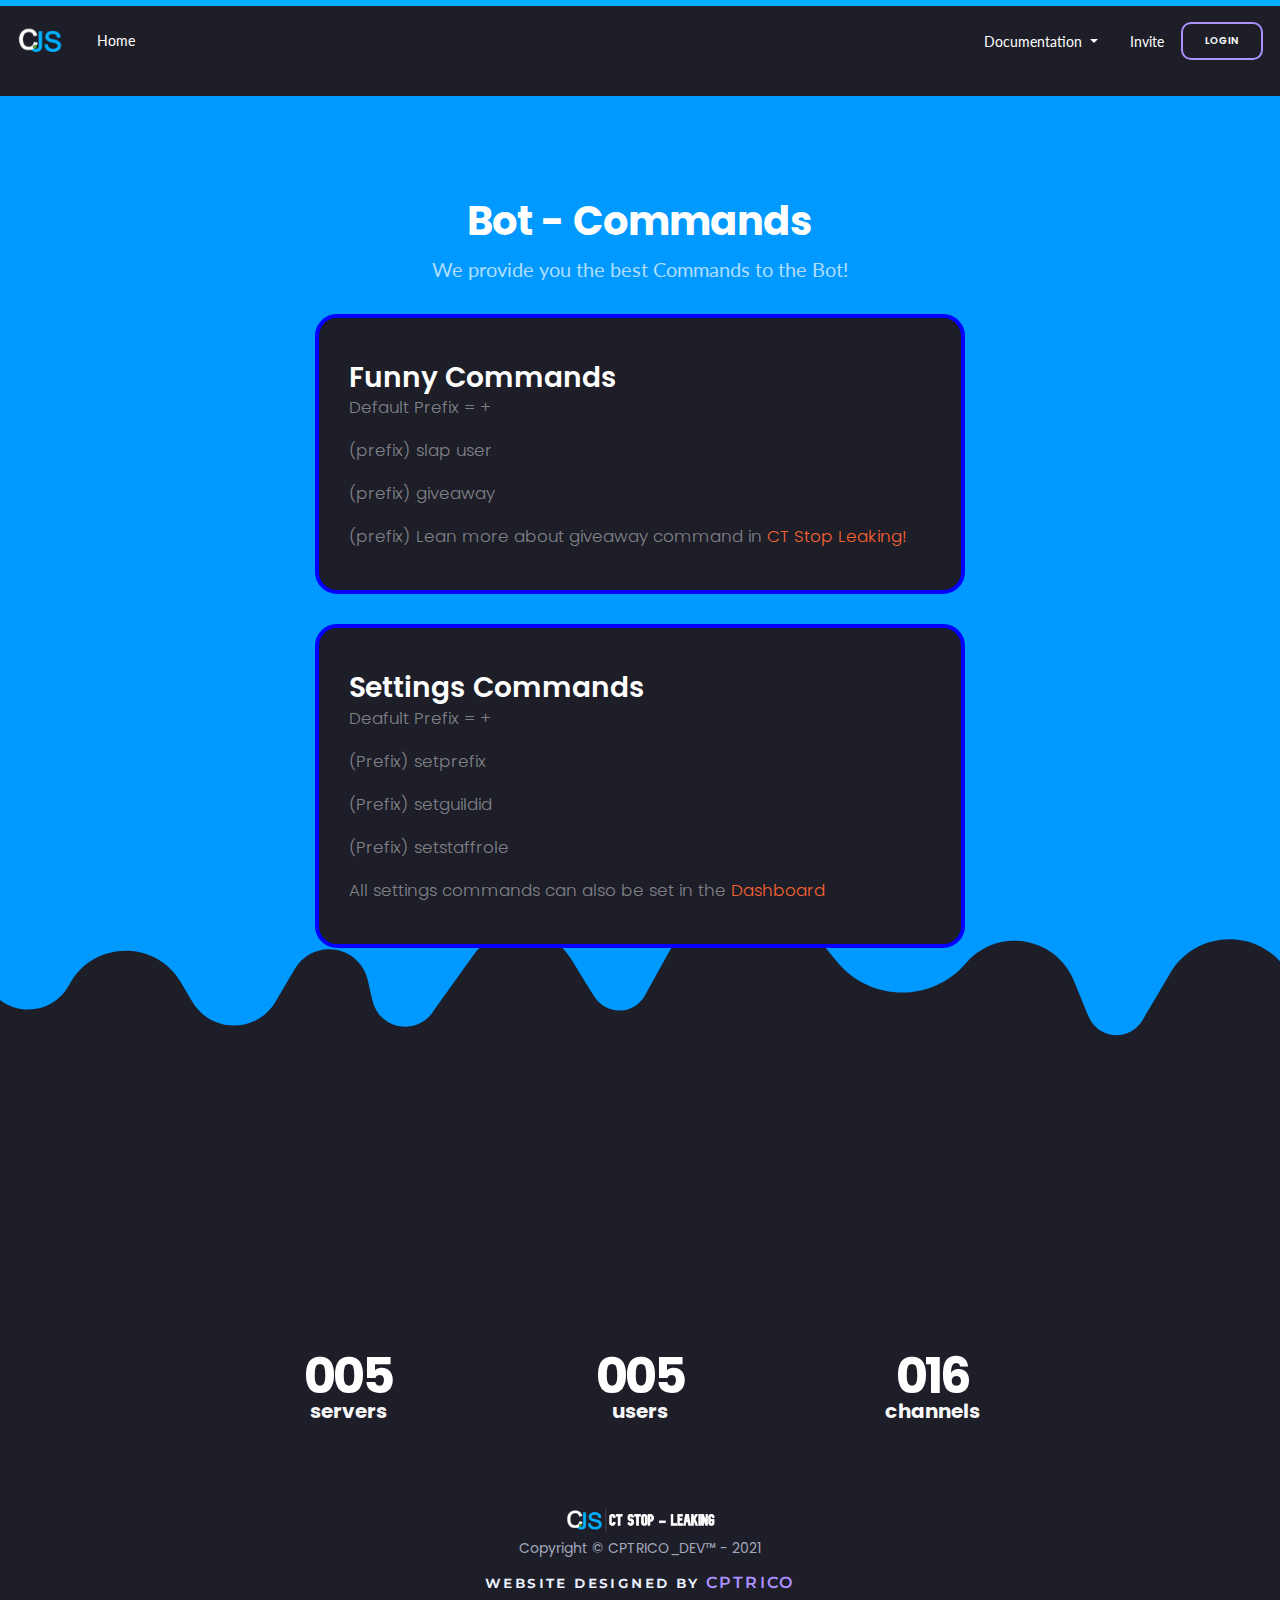
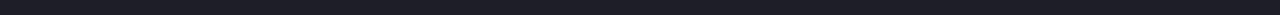
<file: commands.html>
<!DOCTYPE html>
<html lang="en">
<head>
    <meta charset="UTF-8">
    <meta name="viewport" content="width=device-width, initial-scale=1, shrink-to-fit=no">
    <link rel="stylesheet" href="css/bootstrap.min.css">
    <link rel="stylesheet" href="css/main.css">
    <link rel="stylesheet" href="css/now-ui-kit.css">
    <link href="https://fonts.googleapis.com/css?family=Poppins:300,400,600,700,800,900&display=swap" rel="stylesheet">
    <link href="https://fonts.googleapis.com/css?family=Montserrat:400,600,700,800,900&display=swap" rel="stylesheet">
    <link href="https://fonts.googleapis.com/css?family=Lato:300,400,600,700,800,900&display=swap" rel="stylesheet">
    <title>CT Stop Leaking - Commands</title>
</head>
<body>
<nav class="navbar navbar-expand-lg bg-transparent">
    <button class="navbar-toggler" type="button" data-toggle="collapse" data-target="#navbarSupportedContent" aria-controls="navbarSupportedContent" aria-expanded="false" aria-label="Toggle navigation">
        <img src="assets/menuIcon.svg" width="20px" height="20px" style="max-width: none !important;">
    </button>
    <img src="assets/BotLogo.png" width="50" height="50">
    <div class="collapse navbar-collapse" id="navbarSupportedContent" style="margin-left: 20px !important">
        <ul class="navbar-nav mr-auto">
            <li class="nav-item active">
                <a class="nav-link" href="index.html">Home</a>
            </li>
        </ul>
        <div class="nav-item dropdown">
            <a class="nav-link dropdown-toggle" href="#" id="navbarDropdown" role="button" data-toggle="dropdown" aria-haspopup="true" aria-expanded="false">
                Documentation
            </a>
            <div class="dropdown-menu" aria-labelledby="navbarDropdown">
                <a class="dropdown-item" href="https://www.youtube.com/channel/UC7T6tOOhysCxDvhyoM3O-Bw">Tutorials</a>
                <div class="dropdown-divider"></div>
                <a class="dropdown-item" href="dashboard.html">Server settings</a>
            </div>
        </div>
        <div class="nav-item">
            <a class="nav-link" href="invite.html">Invite</a>
        </div>
        <a class="btn login-btn btn-outline-accent my-2 my-sm-0" href="https://discord.com/api/oauth2/authorize?client_id=687664201438724122&redirect_uri=http%3A%2F%2Flocalhost%3A53134&response_type=code&scope=identify" style="font-size: 10px !important;font-family: poppins !important;">LOGIN</a>
    </div>
</nav>
<div class="features">
    <div class="title">Bot -  Commands</div>
    <div class="subtitle">We provide you the best Commands to the Bot!</div>
    <div class="cards">
        <div class="card" style="width: 650px;">
        <div class="card-body">
            <h5 class="card-title">Funny Commands</h5>
            <p class="card-text">Default Prefix = +</p>
            <p class="card-text">(prefix) slap user</p>
            <p class="card-text">(prefix) giveaway</p>
            <p class="card-text">(prefix) Lean more about giveaway command in <a href="https://discord.gg/xVmT9Z2y9h">CT Stop Leaking!</a></p>
        </div>
    </div>
        <div class="card" style="width: 650px;">
            <div class="card-body">
                <h5 class="card-title">Settings Commands</h5>
                <p class="card-text">Deafult Prefix = +</p>
                <p class="card-text">(Prefix) setprefix</p>
                <p class="card-text">(Prefix) setguildid</p>
                <p class="card-text">(Prefix) setstaffrole</p>
                <p class="card-text">All settings commands can also be set in the <a href="dashboard.html"> Dashboard</a></p>
            </div>
        </div>
    </div>
</div>
<div class="statistics">
    <div class="cards">
        <div class="card statistic" style="width: 18rem;">
            <div class="card-body">
                <p class="card-title" style="font-size: 50px !important;line-height: 15px !important;letter-spacing: -0.06em !important;font-weight: bold !important;">005</h1>
                <p style="font-weight: bold !important;font-size: 20px !important;">servers</p>
            </div>
        </div>
        <div class="card statistic" style="width: 18rem;">
            <div class="card-body">
                <p class="card-title" style="font-size: 50px !important;line-height: 15px !important;letter-spacing: -0.06em !important;font-weight: bold !important;">005</h1>
                <p style="font-weight: bold !important;font-size: 20px !important;">users</p>
            </div>
        </div>
        <div class="card statistic" style="width: 18rem;">
            <div class="card-body">
                <p class="card-title" style="font-size: 50px !important;line-height: 15px !important;letter-spacing: -0.06em !important;font-weight: bold !important;">016</h1>
                <p style="font-weight: bold !important;font-size: 20px !important;">channels</p>
            </div>
        </div>
    </div>
</div>
    </div>
    <div class="footer">
        <div class="bot-footer">
            <img src="assets/BotLogoWordct.png" width="150"><br />
            Copyright © CPTRICO_DEV™ - 2021
        </div><br/>
        <div class="CPTRICO">website designed by <a href="https://discord.gg/xVmT9Z2y9h"> CPTRICO</a></div>
    </div>
</div>
<script src="https://code.jquery.com/jquery-3.3.1.slim.min.js" integrity="sha384-q8i/X+965DzO0rT7abK41JStQIAqVgRVzpbzo5smXKp4YfRvH+8abtTE1Pi6jizo" crossorigin="anonymous"></script>
<script src="https://cdnjs.cloudflare.com/ajax/libs/popper.js/1.14.7/umd/popper.min.js" integrity="sha384-UO2eT0CpHqdSJQ6hJty5KVphtPhzWj9WO1clHTMGa3JDZwrnQq4sF86dIHNDz0W1" crossorigin="anonymous"></script>
<script src="https://stackpath.bootstrapcdn.com/bootstrap/4.3.1/js/bootstrap.min.js" integrity="sha384-JjSmVgyd0p3pXB1rRibZUAYoIIy6OrQ6VrjIEaFf/nJGzIxFDsf4x0xIM+B07jRM" crossorigin="anonymous"></script>
<script src="js/now-ui-kit.min.js"></script>
<!--Start of Tawk.to Script-->
<script type="text/javascript">
    var Tawk_API=Tawk_API||{}, Tawk_LoadStart=new Date();
    (function(){
    var s1=document.createElement("script"),s0=document.getElementsByTagName("script")[0];
    s1.async=true;
    s1.src='https://embed.tawk.to/616977e2f7c0440a591e609b/1fi1vok1a';
    s1.charset='UTF-8';
    s1.setAttribute('crossorigin','*');
    s0.parentNode.insertBefore(s1,s0);
    })();
    </script>
    <!--End of Tawk.to Script-->
</body>
</html>
</file>
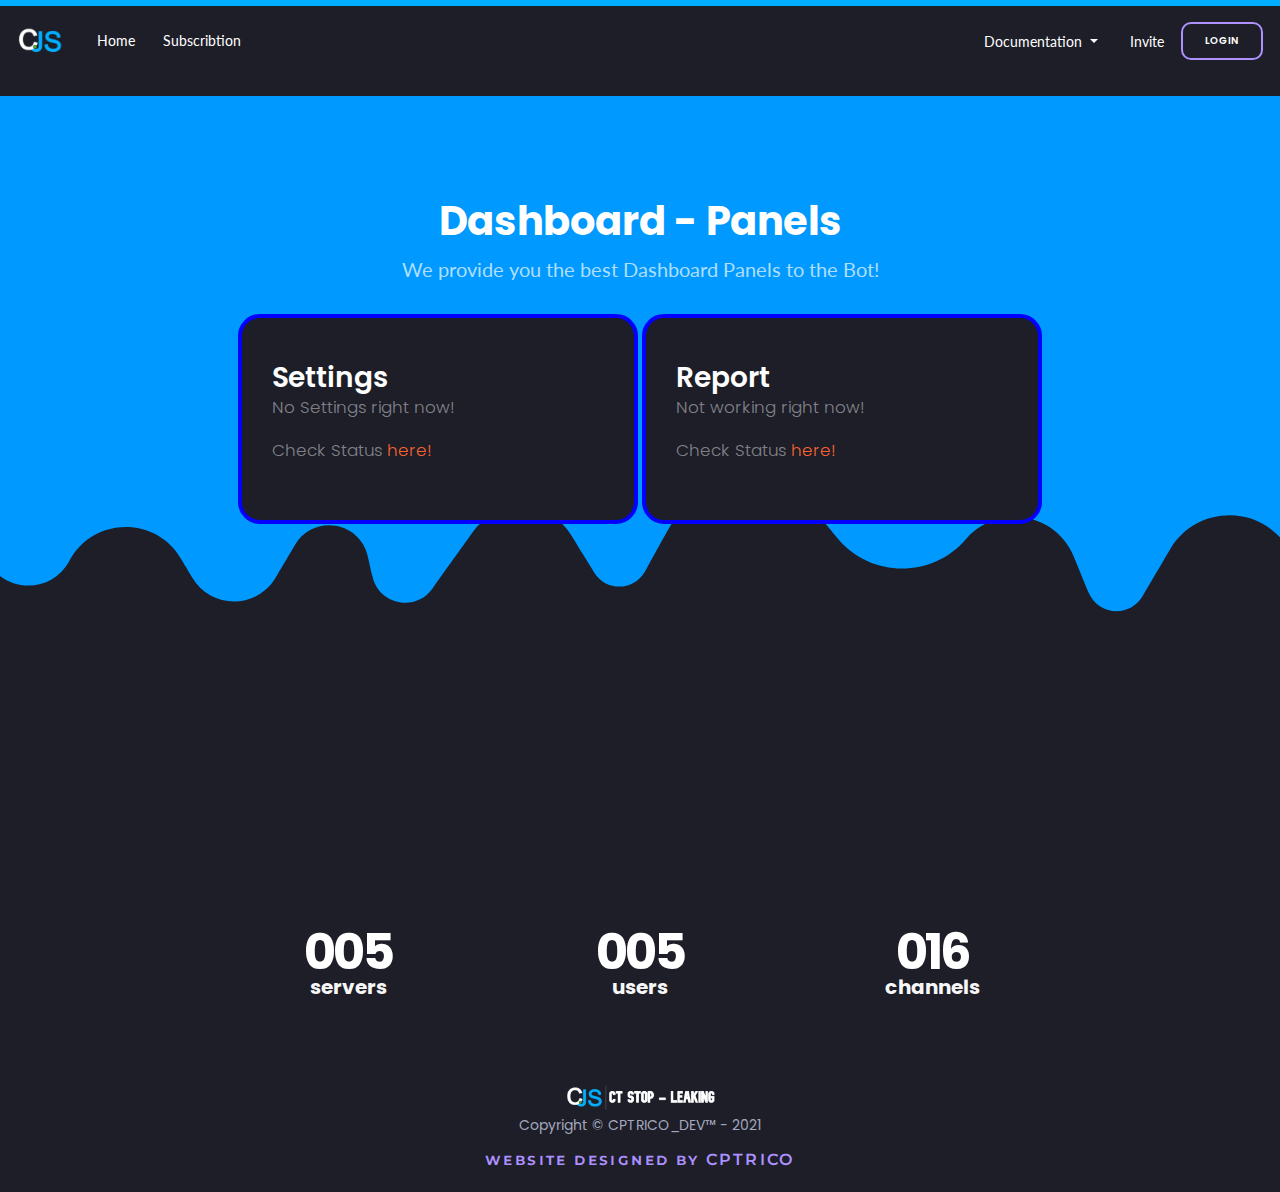
<file: dashboard.html>
<!DOCTYPE html>
<html lang="en">
<head>
    <meta charset="UTF-8">
    <meta name="viewport" content="width=device-width, initial-scale=1, shrink-to-fit=no">
    <link rel="stylesheet" href="css/bootstrap.min.css">
    <link rel="stylesheet" href="css/main.css">
    <link rel="stylesheet" href="css/now-ui-kit.css">
    <link href="https://fonts.googleapis.com/css?family=Poppins:300,400,600,700,800,900&display=swap" rel="stylesheet">
    <link href="https://fonts.googleapis.com/css?family=Montserrat:400,600,700,800,900&display=swap" rel="stylesheet">
    <link href="https://fonts.googleapis.com/css?family=Lato:300,400,600,700,800,900&display=swap" rel="stylesheet">
    <title>CT Stop Leaking - Dashboard</title>
</head>
<body>
<nav class="navbar navbar-expand-lg bg-transparent">
    <button class="navbar-toggler" type="button" data-toggle="collapse" data-target="#navbarSupportedContent" aria-controls="navbarSupportedContent" aria-expanded="false" aria-label="Toggle navigation">
        <img src="assets/menuIcon.svg" width="20px" height="20px" style="max-width: none !important;">
    </button>
    <img src="assets/BotLogo.png" width="50" height="50">
    <div class="collapse navbar-collapse" id="navbarSupportedContent" style="margin-left: 20px !important">
        <ul class="navbar-nav mr-auto">
            <li class="nav-item active">
                <a class="nav-link" href="index.html">Home</a>
            </li>
            <li class="nav-item">
                <a class="nav-link" href="subscription.html">Subscribtion</a>
            </li>
        </ul>
        <div class="nav-item dropdown">
            <a class="nav-link dropdown-toggle" href="#" id="navbarDropdown" role="button" data-toggle="dropdown" aria-haspopup="true" aria-expanded="false">
                Documentation
            </a>
            <div class="dropdown-menu" aria-labelledby="navbarDropdown">
                <a class="dropdown-item" href="commands.html">Commands</a>
                <a class="dropdown-item" href="https://www.youtube.com/channel/UC7T6tOOhysCxDvhyoM3O-Bw">Tutorials</a>
                <div class="dropdown-divider"></div>
                <a class="dropdown-item" href="dashboard.html">Server settings</a>
            </div>
        </div>
        <div class="nav-item">
            <a class="nav-link" href="invite.html">Invite</a>
        </div>
        <a class="btn login-btn btn-outline-accent my-2 my-sm-0" href="https://discord.com/api/oauth2/authorize?client_id=687664201438724122&redirect_uri=http%3A%2F%2Flocalhost%3A53134&response_type=code&scope=identify" style="font-size: 10px !important;font-family: poppins !important;">LOGIN</a>
    </div>
</nav>
<div class="features">
    <div class="title">Dashboard -  Panels</div>
    <div class="subtitle">We provide you the best Dashboard Panels to the Bot!</div>
    <div class="cards">
        <div class="card" style="width: 400px;">
        <div class="card-body">
            <h5 class="card-title">Settings</h5>
            <p class="card-text">No Settings right now!</p>
            <p class="card-text">Check Status <a href="https://www.youtube.com/channel/UC7T6tOOhysCxDvhyoM3O-Bw">here!<a></p>
        </div>
    </div>
        <div class="card" style="width: 400px;">
            <div class="card-body">
                <h5 class="card-title">Report</h5>
                <p class="card-text">Not working right now!</p>
                <p class="card-text"><a></p>
                <p class="card-text">Check Status <a href="https://www.youtube.com/channel/UC7T6tOOhysCxDvhyoM3O-Bw">here!<a></p>
            </div>
        </div>
    </div>
</div>
<div class="statistics">
    <div class="cards">
        <div class="card statistic" style="width: 18rem;">
            <div class="card-body">
                <p class="card-title" style="font-size: 50px !important;line-height: 15px !important;letter-spacing: -0.06em !important;font-weight: bold !important;">005</h1>
                <p style="font-weight: bold !important;font-size: 20px !important;">servers</p>
            </div>
        </div>
        <div class="card statistic" style="width: 18rem;">
            <div class="card-body">
                <p class="card-title" style="font-size: 50px !important;line-height: 15px !important;letter-spacing: -0.06em !important;font-weight: bold !important;">005</h1>
                <p style="font-weight: bold !important;font-size: 20px !important;">users</p>
            </div>
        </div>
        <div class="card statistic" style="width: 18rem;">
            <div class="card-body">
                <p class="card-title" style="font-size: 50px !important;line-height: 15px !important;letter-spacing: -0.06em !important;font-weight: bold !important;">016</h1>
                <p style="font-weight: bold !important;font-size: 20px !important;">channels</p>
            </div>
        </div>
    </div>
</div>
    </div>
    <div class="footer">
        <div class="bot-footer">
            <img src="assets/BotLogoWordct.png" width="150"><br />
            Copyright © CPTRICO_DEV™ - 2021
        </div><br/>
        <div class="CPTRICO">website designed by <a href="https://discord.gg/xVmT9Z2y9h"> CPTRICO</a></div>
    </div>
</div>
<script src="https://code.jquery.com/jquery-3.3.1.slim.min.js" integrity="sha384-q8i/X+965DzO0rT7abK41JStQIAqVgRVzpbzo5smXKp4YfRvH+8abtTE1Pi6jizo" crossorigin="anonymous"></script>
<script src="https://cdnjs.cloudflare.com/ajax/libs/popper.js/1.14.7/umd/popper.min.js" integrity="sha384-UO2eT0CpHqdSJQ6hJty5KVphtPhzWj9WO1clHTMGa3JDZwrnQq4sF86dIHNDz0W1" crossorigin="anonymous"></script>
<script src="https://stackpath.bootstrapcdn.com/bootstrap/4.3.1/js/bootstrap.min.js" integrity="sha384-JjSmVgyd0p3pXB1rRibZUAYoIIy6OrQ6VrjIEaFf/nJGzIxFDsf4x0xIM+B07jRM" crossorigin="anonymous"></script>
<script src="js/now-ui-kit.min.js"></script>
<!--Start of Tawk.to Script-->
<script type="text/javascript">
    var Tawk_API=Tawk_API||{}, Tawk_LoadStart=new Date();
    (function(){
    var s1=document.createElement("script"),s0=document.getElementsByTagName("script")[0];
    s1.async=true;
    s1.src='https://embed.tawk.to/616977e2f7c0440a591e609b/1fi1vok1a';
    s1.charset='UTF-8';
    s1.setAttribute('crossorigin','*');
    s0.parentNode.insertBefore(s1,s0);
    })();
    </script>
    <!--End of Tawk.to Script-->
</body>
</html>
</file>
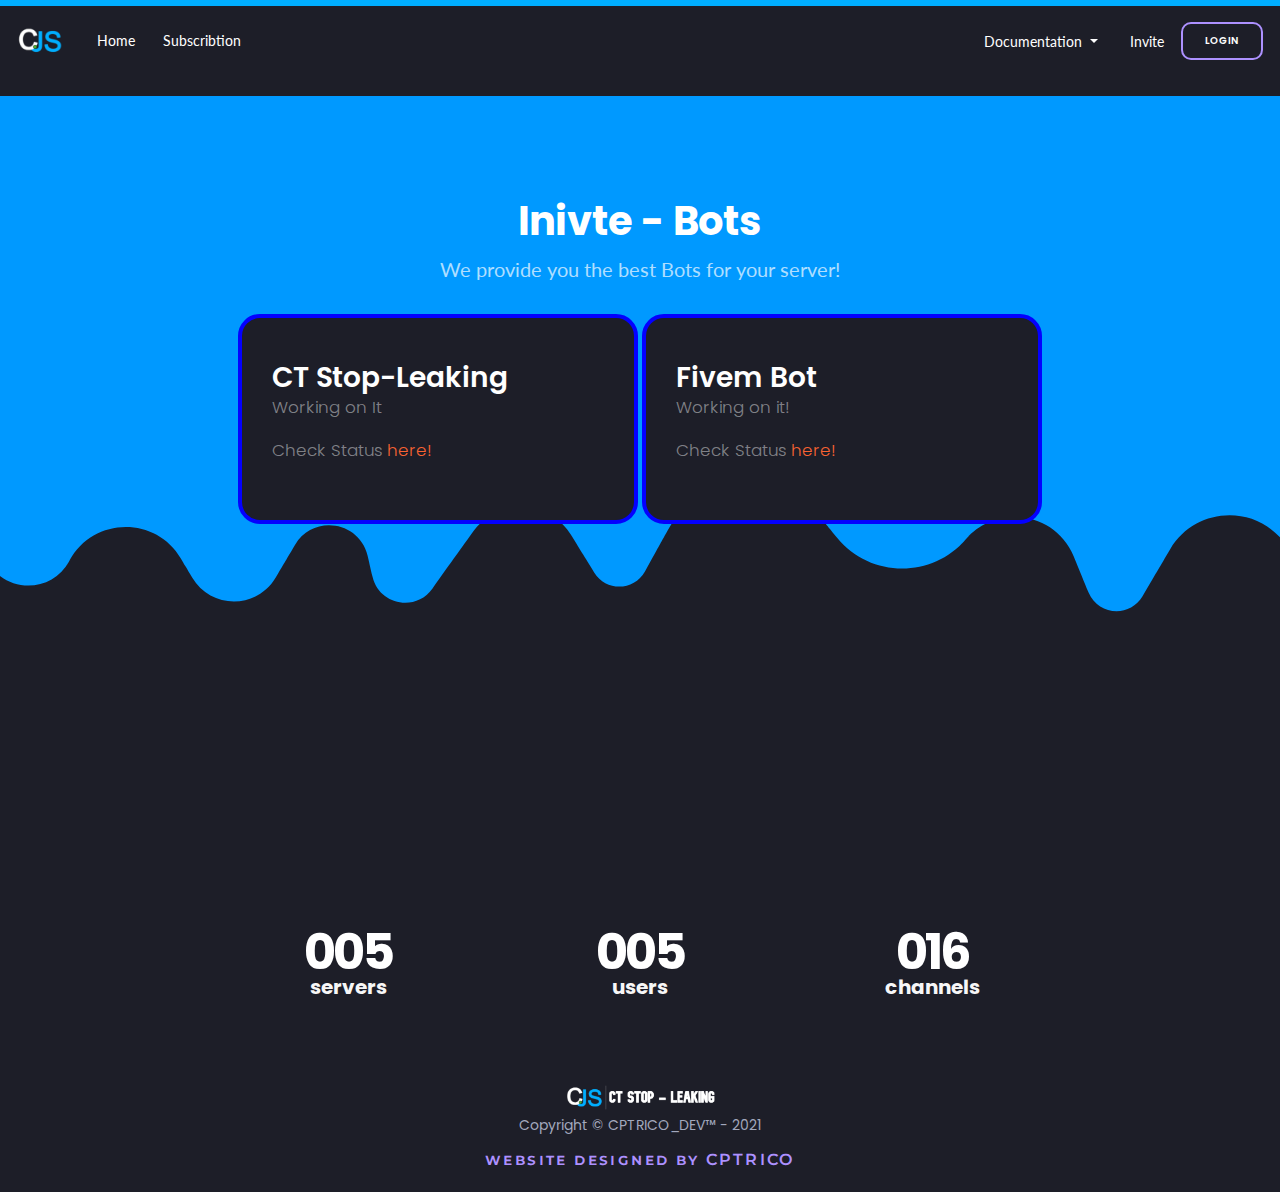
<file: invite.html>
<!DOCTYPE html>
<html lang="en">
<head>
    <meta charset="UTF-8">
    <meta name="viewport" content="width=device-width, initial-scale=1, shrink-to-fit=no">
    <link rel="stylesheet" href="css/bootstrap.min.css">
    <link rel="stylesheet" href="css/main.css">
    <link rel="stylesheet" href="css/now-ui-kit.css">
    <link href="https://fonts.googleapis.com/css?family=Poppins:300,400,600,700,800,900&display=swap" rel="stylesheet">
    <link href="https://fonts.googleapis.com/css?family=Montserrat:400,600,700,800,900&display=swap" rel="stylesheet">
    <link href="https://fonts.googleapis.com/css?family=Lato:300,400,600,700,800,900&display=swap" rel="stylesheet">
    <title>CT Stop Leaking - Invite Bots</title>
</head>
<body>
<nav class="navbar navbar-expand-lg bg-transparent">
    <button class="navbar-toggler" type="button" data-toggle="collapse" data-target="#navbarSupportedContent" aria-controls="navbarSupportedContent" aria-expanded="false" aria-label="Toggle navigation">
        <img src="assets/menuIcon.svg" width="20px" height="20px" style="max-width: none !important;">
    </button>
    <img src="assets/BotLogo.png" width="50" height="50">
    <div class="collapse navbar-collapse" id="navbarSupportedContent" style="margin-left: 20px !important">
        <ul class="navbar-nav mr-auto">
            <li class="nav-item active">
                <a class="nav-link" href="index.html">Home</a>
            </li>
            <li class="nav-item">
                <a class="nav-link" href="subscription.html">Subscribtion</a>
            </li>
        </ul>
        <div class="nav-item dropdown">
            <a class="nav-link dropdown-toggle" href="#" id="navbarDropdown" role="button" data-toggle="dropdown" aria-haspopup="true" aria-expanded="false">
                Documentation
            </a>
            <div class="dropdown-menu" aria-labelledby="navbarDropdown">
                <a class="dropdown-item" href="commands.html">Commands</a>
                <a class="dropdown-item" href="https://www.youtube.com/channel/UC7T6tOOhysCxDvhyoM3O-Bw">Tutorials</a>
                <div class="dropdown-divider"></div>
                <a class="dropdown-item" href="dashboard.html">Server settings</a>
            </div>
        </div>
        <div class="nav-item">
            <a class="nav-link" href="invite.html">Invite</a>
        </div>
        <a class="btn login-btn btn-outline-accent my-2 my-sm-0" href="https://discord.com/api/oauth2/authorize?client_id=687664201438724122&redirect_uri=http%3A%2F%2Flocalhost%3A53134&response_type=code&scope=identify" style="font-size: 10px !important;font-family: poppins !important;">LOGIN</a>
    </div>
</nav>
<div class="features">
    <div class="title">Inivte -  Bots</div>
    <div class="subtitle">We provide you the best Bots for your server!</div>
    <div class="cards">
        <div class="card" style="width: 400px;">
        <div class="card-body">
            <h5 class="card-title">CT Stop-Leaking</h5>
            <p class="card-text">Working on It</p>
            <p class="card-text"></p>
            <p class="card-text">Check Status <a href="https://www.youtube.com/channel/UC7T6tOOhysCxDvhyoM3O-Bw">here!<a></p>
        </div>
    </div>
        <div class="card" style="width: 400px;">
            <div class="card-body">
                <h5 class="card-title">Fivem Bot</h5>
                <p class="card-text">Working on it!</p>
                <p class="card-text"><a></p>
                <p class="card-text">Check Status <a href="https://www.youtube.com/channel/UC7T6tOOhysCxDvhyoM3O-Bw">here!<a></p>
            </div>
        </div>
    </div>
</div>
<div class="statistics">
    <div class="cards">
        <div class="card statistic" style="width: 18rem;">
            <div class="card-body">
                <p class="card-title" style="font-size: 50px !important;line-height: 15px !important;letter-spacing: -0.06em !important;font-weight: bold !important;">005</h1>
                <p style="font-weight: bold !important;font-size: 20px !important;">servers</p>
            </div>
        </div>
        <div class="card statistic" style="width: 18rem;">
            <div class="card-body">
                <p class="card-title" style="font-size: 50px !important;line-height: 15px !important;letter-spacing: -0.06em !important;font-weight: bold !important;">005</h1>
                <p style="font-weight: bold !important;font-size: 20px !important;">users</p>
            </div>
        </div>
        <div class="card statistic" style="width: 18rem;">
            <div class="card-body">
                <p class="card-title" style="font-size: 50px !important;line-height: 15px !important;letter-spacing: -0.06em !important;font-weight: bold !important;">016</h1>
                <p style="font-weight: bold !important;font-size: 20px !important;">channels</p>
            </div>
        </div>
    </div>
</div>
    </div>
    <div class="footer">
        <div class="bot-footer">
            <img src="assets/BotLogoWordct.png" width="150"><br />
            Copyright © CPTRICO_DEV™ - 2021
        </div><br/>
        <div class="CPTRICO">website designed by <a href="https://discord.gg/xVmT9Z2y9h"> CPTRICO</a></div>
    </div>
</div>
<script src="https://code.jquery.com/jquery-3.3.1.slim.min.js" integrity="sha384-q8i/X+965DzO0rT7abK41JStQIAqVgRVzpbzo5smXKp4YfRvH+8abtTE1Pi6jizo" crossorigin="anonymous"></script>
<script src="https://cdnjs.cloudflare.com/ajax/libs/popper.js/1.14.7/umd/popper.min.js" integrity="sha384-UO2eT0CpHqdSJQ6hJty5KVphtPhzWj9WO1clHTMGa3JDZwrnQq4sF86dIHNDz0W1" crossorigin="anonymous"></script>
<script src="https://stackpath.bootstrapcdn.com/bootstrap/4.3.1/js/bootstrap.min.js" integrity="sha384-JjSmVgyd0p3pXB1rRibZUAYoIIy6OrQ6VrjIEaFf/nJGzIxFDsf4x0xIM+B07jRM" crossorigin="anonymous"></script>
<script src="js/now-ui-kit.min.js"></script>
<!--Start of Tawk.to Script-->
<script type="text/javascript">
    var Tawk_API=Tawk_API||{}, Tawk_LoadStart=new Date();
    (function(){
    var s1=document.createElement("script"),s0=document.getElementsByTagName("script")[0];
    s1.async=true;
    s1.src='https://embed.tawk.to/616977e2f7c0440a591e609b/1fi1vok1a';
    s1.charset='UTF-8';
    s1.setAttribute('crossorigin','*');
    s0.parentNode.insertBefore(s1,s0);
    })();
    </script>
    <!--End of Tawk.to Script-->
</body>
</html>
</file>
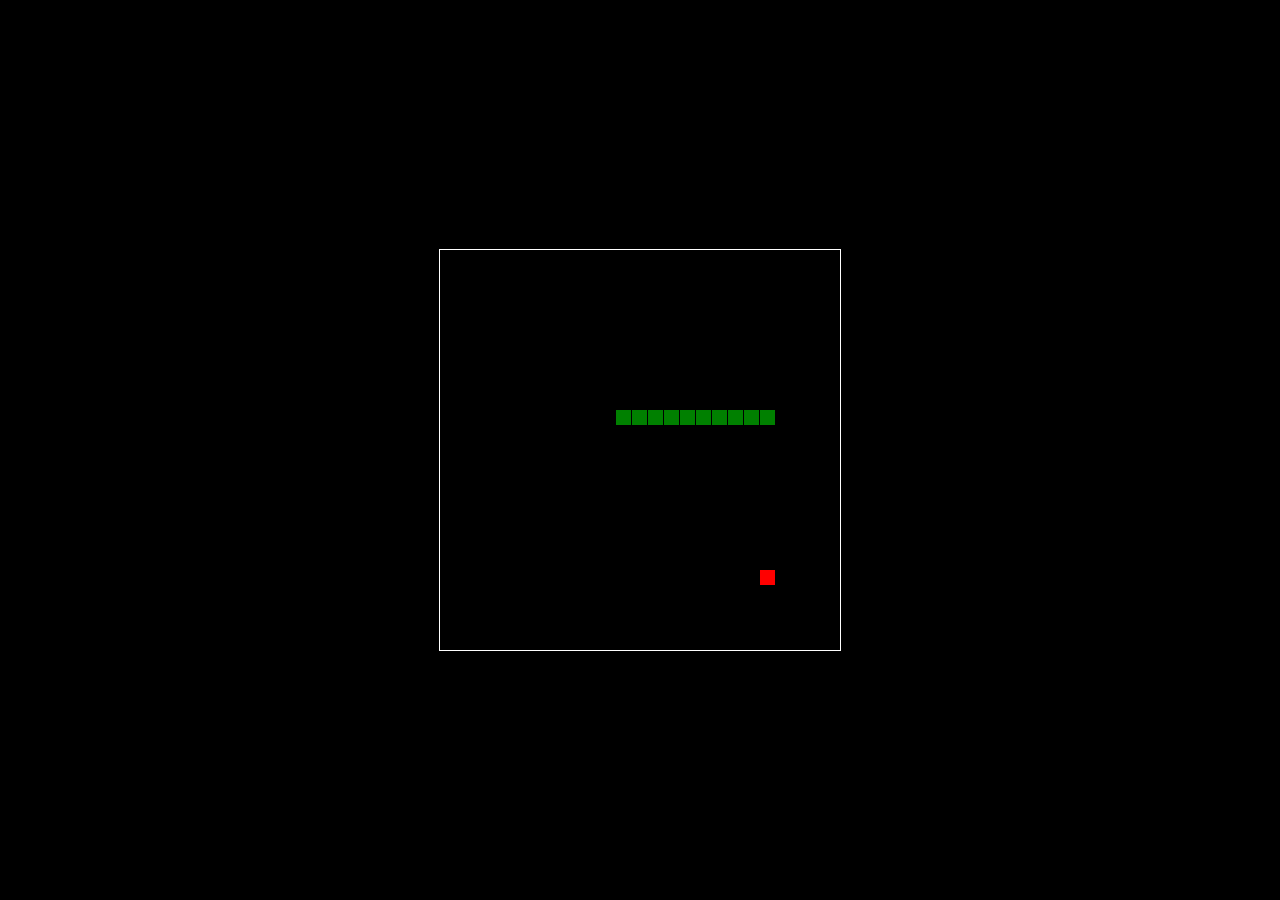
<file: snake.html>
<!DOCTYPE html>
<html>
<head>
  <title></title>
  <style>
  html, body {
    height: 100%;
    margin: 0;
  }

  body {
    background: rgb(0, 0, 0);
    display: flex;
    align-items: center;
    justify-content: center;
  }
  canvas {
    border: 1px solid white;
  }
  </style>
</head>
<body>
<canvas width="400" height="400" id="game"></canvas>
<script>
var canvas = document.getElementById('game');
var context = canvas.getContext('2d');

var grid = 16;
var count = 0;
  
var snake = {
  x: 160,
  y: 160,
  
  // snake velocity. moves one grid length every frame in either the x or y direction
  dx: grid,
  dy: 0,
  
  // keep track of all grids the snake body occupies
  cells: [],
  
  // length of the snake. grows when eating an apple
  maxCells: 100000000000
};
var apple = {
  x: 320,
  y: 320
};

// get random whole numbers in a specific range
// @see https://stackoverflow.com/a/1527820/2124254
function getRandomInt(min, max) {
  return Math.floor(Math.random() * (max - min)) + min;
}

// game loop
function loop() {
  requestAnimationFrame(loop);

  // slow game loop to 15 fps instead of 60 (60/15 = 4)
  if (++count < 4) {
    return;
  }

  count = 0;
  context.clearRect(0,0,canvas.width,canvas.height);

  // move snake by it's velocity
  snake.x += snake.dx;
  snake.y += snake.dy;

  // wrap snake position horizontally on edge of screen
  if (snake.x < 0) {
    snake.x = canvas.width - grid;
  }
  else if (snake.x >= canvas.width) {
    snake.x = 0;
  }
  
  // wrap snake position vertically on edge of screen
  if (snake.y < 0) {
    snake.y = canvas.height - grid;
  }
  else if (snake.y >= canvas.height) {
    snake.y = 0;
  }

  // keep track of where snake has been. front of the array is always the head
  snake.cells.unshift({x: snake.x, y: snake.y});

  // remove cells as we move away from them
  if (snake.cells.length > snake.maxCells) {
    snake.cells.pop();
  }

  // draw apple
  context.fillStyle = 'red';
  context.fillRect(apple.x, apple.y, grid-1, grid-1);

  // draw snake one cell at a time
  context.fillStyle = 'green';
  snake.cells.forEach(function(cell, index) {
    
    // drawing 1 px smaller than the grid creates a grid effect in the snake body so you can see how long it is
    context.fillRect(cell.x, cell.y, grid-1, grid-1);  

    // snake ate apple
    if (cell.x === apple.x && cell.y === apple.y) {
      snake.maxCells++;

      // canvas is 400x400 which is 25x25 grids 
      apple.x = getRandomInt(0, 25) * grid;
      apple.y = getRandomInt(0, 25) * grid;
    }

    // check collision with all cells after this one (modified bubble sort)
    for (var i = index + 1; i < snake.cells.length; i++) {
      
      // snake occupies same space as a body part. reset game
      if (cell.x === snake.cells[i].x && cell.y === snake.cells[i].y) {
        snake.x = 160;
        snake.y = 160;
        snake.cells = [];
        snake.maxCells = 4;
        snake.dx = grid;
        snake.dy = 0;

        apple.x = getRandomInt(0, 25) * grid;
        apple.y = getRandomInt(0, 25) * grid;
      }
    }
  });
}

// listen to keyboard events to move the snake
document.addEventListener('keydown', function(e) {
  // prevent snake from backtracking on itself by checking that it's 
  // not already moving on the same axis (pressing left while moving
  // left won't do anything, and pressing right while moving left
  // shouldn't let you collide with your own body)
  
  // left arrow key
  if (e.which === 37 && snake.dx === 0) {
    snake.dx = -grid;
    snake.dy = 0;
  }
  // up arrow key
  else if (e.which === 38 && snake.dy === 0) {
    snake.dy = -grid;
    snake.dx = 0;
  }
  // right arrow key
  else if (e.which === 39 && snake.dx === 0) {
    snake.dx = grid;
    snake.dy = 0;
  }
  // down arrow key
  else if (e.which === 40 && snake.dy === 0) {
    snake.dy = grid;
    snake.dx = 0;
  }
});

// start the game
requestAnimationFrame(loop);
</script>
</body>
</html>
</file>
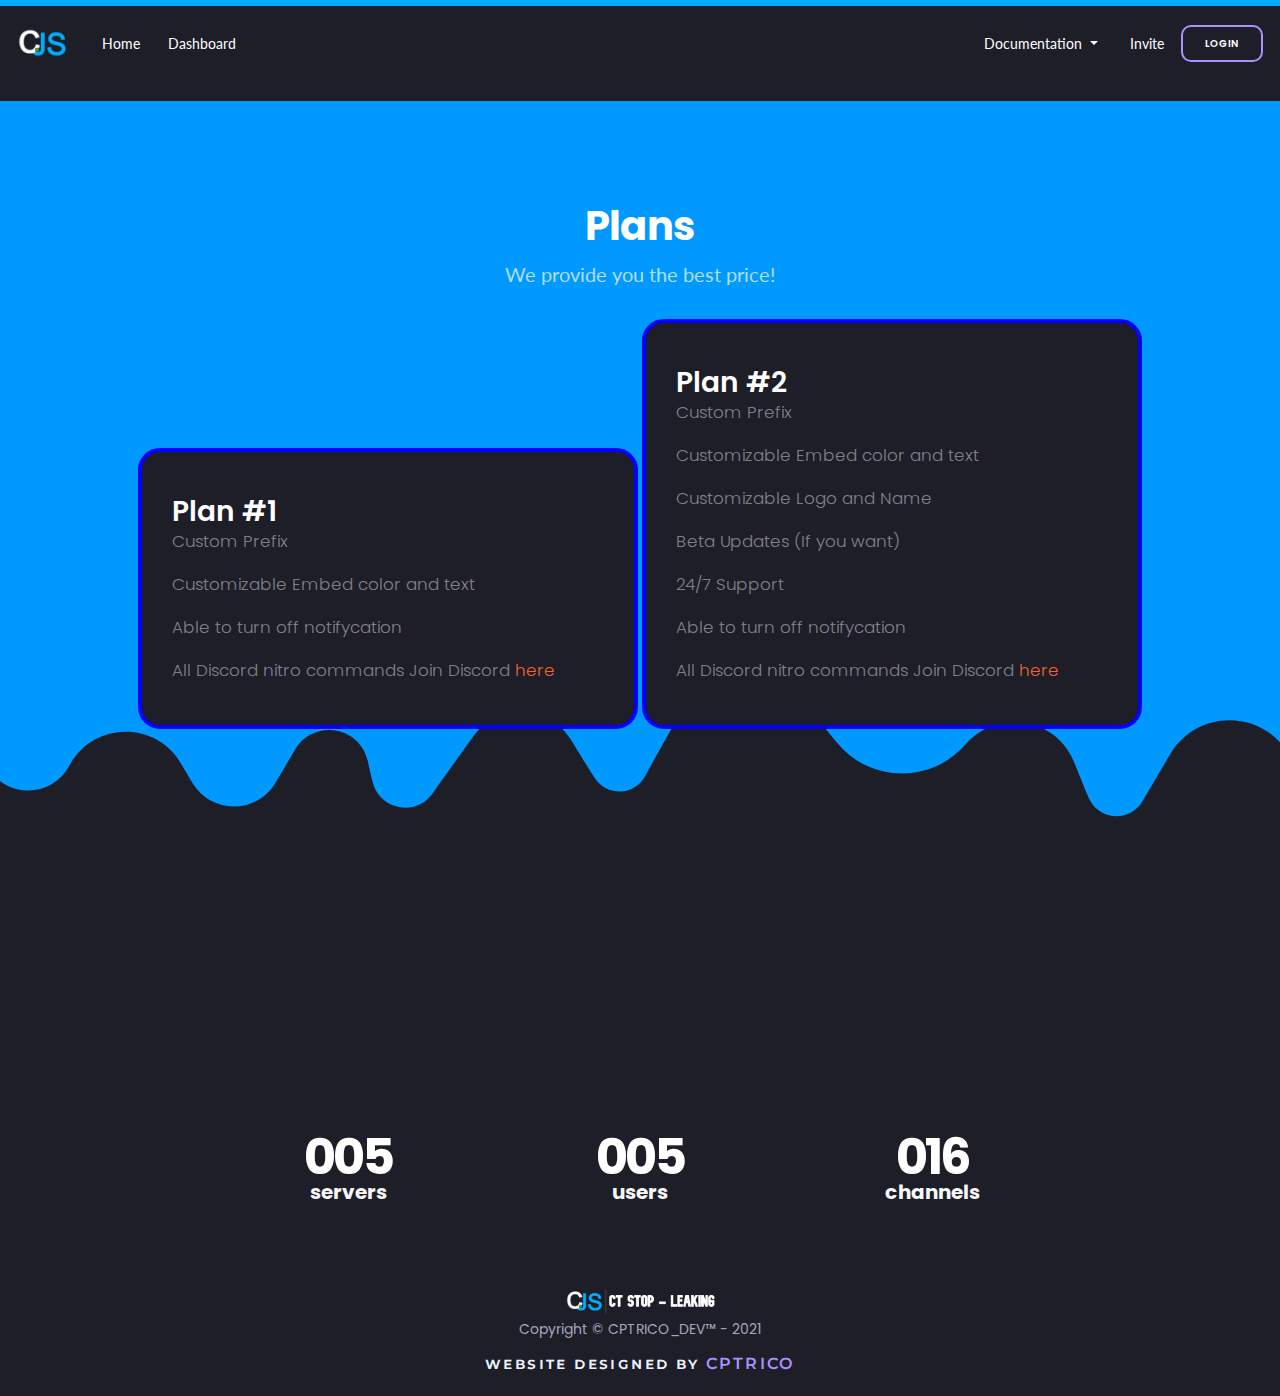
<file: subscription.html>
<!DOCTYPE html>
<html lang="en">
<head>
    <meta charset="UTF-8">
    <meta name="viewport" content="width=device-width, initial-scale=1, shrink-to-fit=no">
    <link rel="stylesheet" href="css/bootstrap.min.css">
    <link rel="stylesheet" href="css/main.css">
    <link rel="stylesheet" href="css/now-ui-kit.css">
    <link href="https://fonts.googleapis.com/css?family=Poppins:300,400,600,700,800,900&display=swap" rel="stylesheet">
    <link href="https://fonts.googleapis.com/css?family=Montserrat:400,600,700,800,900&display=swap" rel="stylesheet">
    <link href="https://fonts.googleapis.com/css?family=Lato:300,400,600,700,800,900&display=swap" rel="stylesheet">
    <title>CT Stop Leaking - Store</title>
</head>
<body>
<nav class="navbar navbar-expand-lg bg-transparent">
    <button class="navbar-toggler" type="button" data-toggle="collapse" data-target="#navbarSupportedContent" aria-controls="navbarSupportedContent" aria-expanded="false" aria-label="Toggle navigation">
        <img src="assets/menuIcon.svg" width="20px" height="20px" style="max-width: none !important;">
    </button>
    <img src="assets/BotLogo.png" width="55" height="55">
    <div class="collapse navbar-collapse" id="navbarSupportedContent" style="margin-left: 20px !important">
        <ul class="navbar-nav mr-auto">
            <li class="nav-item active">
                <a class="nav-link" href="index.html">Home</a>
            </li>
            <li class="nav-item">
                <a class="nav-link" href="dashboard.html">Dashboard</a>
            </li>
        </ul>
        <div class="nav-item dropdown">
            <a class="nav-link dropdown-toggle" href="#" id="navbarDropdown" role="button" data-toggle="dropdown" aria-haspopup="true" aria-expanded="false">
                Documentation
            </a>
            <div class="dropdown-menu" aria-labelledby="navbarDropdown">
                <a class="dropdown-item" href="commands.html">Commands</a>
                <a class="dropdown-item" href="https://www.youtube.com/channel/UC7T6tOOhysCxDvhyoM3O-Bw">Tutorials</a>
                <div class="dropdown-divider"></div>
                <a class="dropdown-item" href="dashboard.html">Server settings</a>
            </div>
        </div>
        <div class="nav-item">
            <a class="nav-link" href="invite.html">Invite</a>
        </div>
        <a class="btn login-btn btn-outline-accent my-2 my-sm-0" href="https://discord.com/api/oauth2/authorize?client_id=687664201438724122&redirect_uri=http%3A%2F%2Flocalhost%3A53134&response_type=code&scope=identify" style="font-size: 10px !important;font-family: poppins !important;">LOGIN</a>
    </div>
</nav>
<div class="features">
    <div class="title">Plans</div>
    <div class="subtitle">We provide you the best price!</div>
    <div class="cards">
        <div class="card" style="width: 500px;">
        <div class="card-body">
            <h5 class="card-title">Plan #1</h5>
            <p class="card-text">Custom Prefix</p>
            <p class="card-text">Customizable Embed color and text</p>
            <p class="card-text">Able to turn off notifycation</p>
            <p class="card-text">All Discord nitro commands Join Discord <a href="https://www.youtube.com/channel/UC7T6tOOhysCxDvhyoM3O-Bw">here</a></p>
        </div>
    </div>
        <div class="card" style="width: 500px;">
            <div class="card-body">
                <h5 class="card-title">Plan #2</h5>
                <p class="card-text">Custom Prefix</p>
                <p class="card-text">Customizable Embed color and text</p>
                <p class="card-text">Customizable Logo and Name</p>
                <p class="card-text">Beta Updates (If you want)</p>
                <p class="card-text">24/7 Support</p>
                <p class="card-text">Able to turn off notifycation</p>
                <p class="card-text">All Discord nitro commands Join Discord <a href="https://www.youtube.com/channel/UC7T6tOOhysCxDvhyoM3O-Bw">here</a></p>
            </div>
        </div>
    </div>
</div>
<div class="statistics">
    <div class="cards">
        <div class="card statistic" style="width: 18rem;">
            <div class="card-body">
                <p class="card-title" style="font-size: 50px !important;line-height: 15px !important;letter-spacing: -0.06em !important;font-weight: bold !important;">005</h1>
                <p style="font-weight: bold !important;font-size: 20px !important;">servers</p>
            </div>
        </div>
        <div class="card statistic" style="width: 18rem;">
            <div class="card-body">
                <p class="card-title" style="font-size: 50px !important;line-height: 15px !important;letter-spacing: -0.06em !important;font-weight: bold !important;">005</h1>
                <p style="font-weight: bold !important;font-size: 20px !important;">users</p>
            </div>
        </div>
        <div class="card statistic" style="width: 18rem;">
            <div class="card-body">
                <p class="card-title" style="font-size: 50px !important;line-height: 15px !important;letter-spacing: -0.06em !important;font-weight: bold !important;">016</h1>
                <p style="font-weight: bold !important;font-size: 20px !important;">channels</p>
            </div>
        </div>
    </div>
</div>
    </div>
    <div class="footer">
        <div class="bot-footer">
            <img src="assets/BotLogoWordct.png" width="150"><br />
            Copyright © CPTRICO_DEV™ - 2021
        </div><br/>
        <div class="CPTRICO">website designed by <a href="https://discord.gg/xVmT9Z2y9h"> CPTRICO</a></div>
    </div>
</div>
<script src="https://code.jquery.com/jquery-3.3.1.slim.min.js" integrity="sha384-q8i/X+965DzO0rT7abK41JStQIAqVgRVzpbzo5smXKp4YfRvH+8abtTE1Pi6jizo" crossorigin="anonymous"></script>
<script src="https://cdnjs.cloudflare.com/ajax/libs/popper.js/1.14.7/umd/popper.min.js" integrity="sha384-UO2eT0CpHqdSJQ6hJty5KVphtPhzWj9WO1clHTMGa3JDZwrnQq4sF86dIHNDz0W1" crossorigin="anonymous"></script>
<script src="https://stackpath.bootstrapcdn.com/bootstrap/4.3.1/js/bootstrap.min.js" integrity="sha384-JjSmVgyd0p3pXB1rRibZUAYoIIy6OrQ6VrjIEaFf/nJGzIxFDsf4x0xIM+B07jRM" crossorigin="anonymous"></script>
<script src="js/now-ui-kit.min.js"></script>
<!--Start of Tawk.to Script-->
<script type="text/javascript">
    var Tawk_API=Tawk_API||{}, Tawk_LoadStart=new Date();
    (function(){
    var s1=document.createElement("script"),s0=document.getElementsByTagName("script")[0];
    s1.async=true;
    s1.src='https://embed.tawk.to/616977e2f7c0440a591e609b/1fi1vok1a';
    s1.charset='UTF-8';
    s1.setAttribute('crossorigin','*');
    s0.parentNode.insertBefore(s1,s0);
    })();
    </script>
    <!--End of Tawk.to Script-->
</body>
</html>
</file>
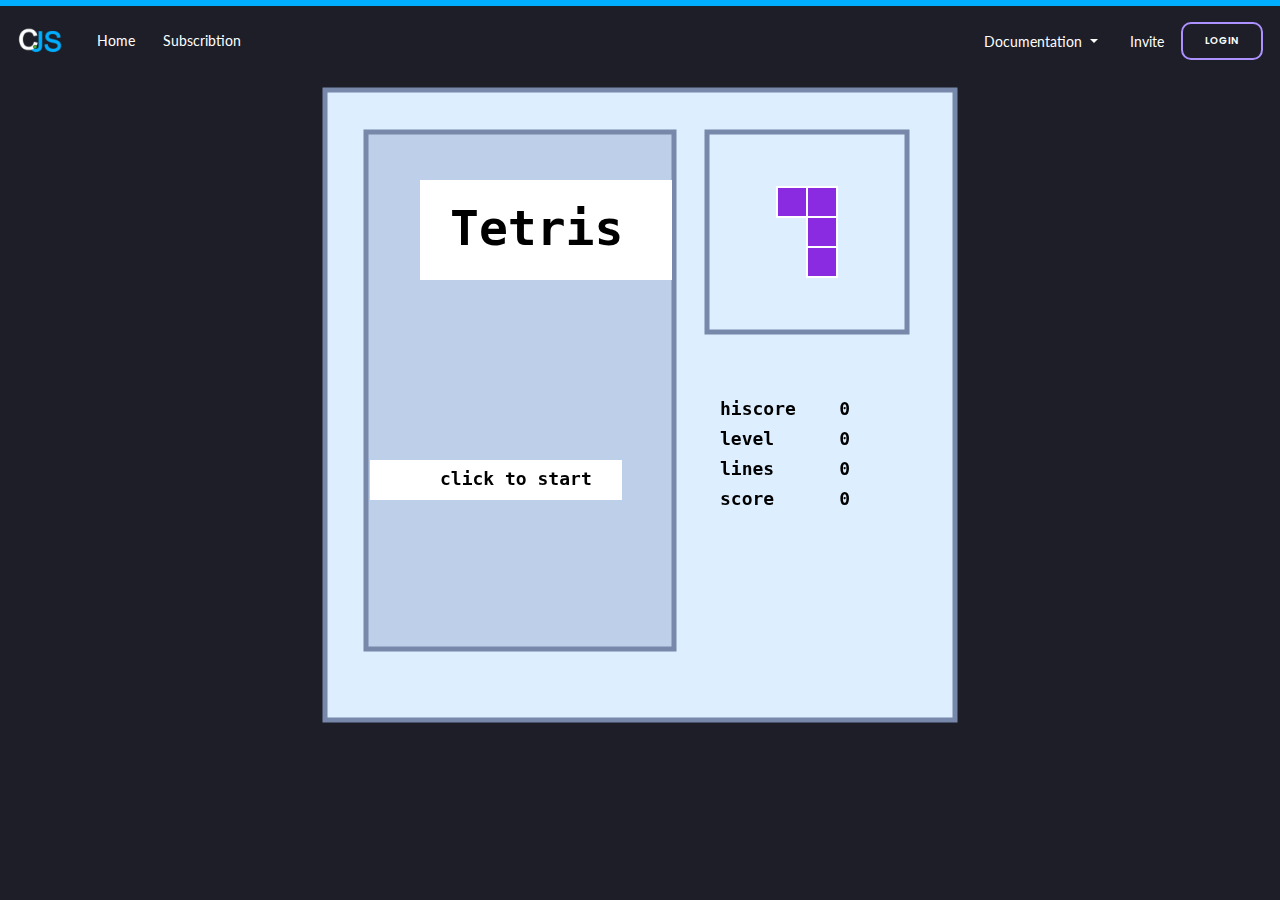
<file: tetris.html>
<!DOCTYPE html>
<html lang="en">
<head>
    <meta charset="UTF-8">
    <meta name="viewport" content="width=device-width, initial-scale=1, shrink-to-fit=no">
    <link rel="stylesheet" href="css/bootstrap.min.css">
    <link rel="stylesheet" href="css/main.css">
    <link rel="stylesheet" href="css/now-ui-kit.css">
    <link href="https://fonts.googleapis.com/css?family=Poppins:300,400,600,700,800,900&display=swap" rel="stylesheet">
    <link href="https://fonts.googleapis.com/css?family=Montserrat:400,600,700,800,900&display=swap" rel="stylesheet">
    <link href="https://fonts.googleapis.com/css?family=Lato:300,400,600,700,800,900&display=swap" rel="stylesheet">
    <title>CT Stop Leaking - Tetris</title>
</head>
<body>
<nav class="navbar navbar-expand-lg bg-transparent">
    <button class="navbar-toggler" type="button" data-toggle="collapse" data-target="#navbarSupportedContent" aria-controls="navbarSupportedContent" aria-expanded="false" aria-label="Toggle navigation">
        <img src="assets/menuIcon.svg" width="20px" height="20px" style="max-width: none !important;">
    </button>
    <img src="assets/BotLogo.png" width="50" height="50">
    <div class="collapse navbar-collapse" id="navbarSupportedContent" style="margin-left: 20px !important">
        <ul class="navbar-nav mr-auto">
            <li class="nav-item active">
                <a class="nav-link" href="index.html">Home</a>
            </li>
            <li class="nav-item">
                <a class="nav-link" href="subscription.html">Subscribtion</a>
            </li>
        </ul>
        <div class="nav-item dropdown">
            <a class="nav-link dropdown-toggle" href="#" id="navbarDropdown" role="button" data-toggle="dropdown" aria-haspopup="true" aria-expanded="false">
                Documentation
            </a>
            <div class="dropdown-menu" aria-labelledby="navbarDropdown">
                <a class="dropdown-item" href="commands.html">Commands</a>
                <a class="dropdown-item" href="https://www.youtube.com/channel/UC7T6tOOhysCxDvhyoM3O-Bw">Tutorials</a>
                <div class="dropdown-divider"></div>
                <a class="dropdown-item" href="dashboard.html">Server settings</a>
            </div>
        </div>
        <div class="nav-item">
            <a class="nav-link" href="invite.html">Invite</a>
        </div>
        <a class="btn login-btn btn-outline-accent my-2 my-sm-0" href="https://discord.com/api/oauth2/authorize?client_id=687664201438724122&redirect_uri=http%3A%2F%2Flocalhost%3A53134&response_type=code&scope=identify" style="font-size: 10px !important;font-family: poppins !important;">LOGIN</a>
    </div>
</nav>

<head>
    <meta charset='UTF-8'>
    <style>
        canvas {
            position: absolute;
            top: 45%;
            left: 50%;
            width: 640px;
            height: 640px;
            margin: -320px 0 0 -320px;
        }
    </style>
</head>
<body>
    <canvas></canvas>
    <script>
        'use strict';
        var canvas = document.querySelector('canvas');
        canvas.width = 640;
        canvas.height = 640;
 
        var g = canvas.getContext('2d');
 
        var right = { x: 1, y: 0 };
        var down = { x: 0, y: 1 };
        var left = { x: -1, y: 0 };
 
        var EMPTY = -1;
        var BORDER = -2;
 
        var fallingShape;
        var nextShape;
        var dim = 640;
        var nRows = 18;
        var nCols = 12;
        var blockSize = 30;
        var topMargin = 50;
        var leftMargin = 20;
        var scoreX = 400;
        var scoreY = 330;
        var titleX = 130;
        var titleY = 160;
        var clickX = 120;
        var clickY = 400;
        var previewCenterX = 467;
        var previewCenterY = 97;
        var mainFont = 'bold 48px monospace';
        var smallFont = 'bold 18px monospace';
        var colors = ['green', 'red', 'blue', 'purple', 'orange', 'blueviolet', 'magenta'];
        var gridRect = { x: 46, y: 47, w: 308, h: 517 };
        var previewRect = { x: 387, y: 47, w: 200, h: 200 };
        var titleRect = { x: 100, y: 95, w: 252, h: 100 };
        var clickRect = { x: 50, y: 375, w: 252, h: 40 };
        var outerRect = { x: 5, y: 5, w: 630, h: 630 };
        var squareBorder = 'white';
        var titlebgColor = 'white';
        var textColor = 'black';
        var bgColor = '#DDEEFF';
        var gridColor = '#BECFEA';
        var gridBorderColor = '#7788AA';
        var largeStroke = 5;
        var smallStroke = 2;
 
        // position of falling shape
        var fallingShapeRow;
        var fallingShapeCol;
 
        var keyDown = false;
        var fastDown = false;
 
        var grid = [];
        var scoreboard = new Scoreboard();
 
        addEventListener('keydown', function (event) {
            if (!keyDown) {
                keyDown = true;
 
                if (scoreboard.isGameOver())
                    return;
 
                switch (event.key) {
 
                    case 'w':
                    case 'ArrowUp':
                        if (canRotate(fallingShape))
                            rotate(fallingShape);
                        break;
 
                    case 'a':
                    case 'ArrowLeft':
                        if (canMove(fallingShape, left))
                            move(left);
                        break;
 
                    case 'd':
                    case 'ArrowRight':
                        if (canMove(fallingShape, right))
                            move(right);
                        break;
 
                    case 's':
                    case 'ArrowDown':
                        if (!fastDown) {
                            fastDown = true;
                            while (canMove(fallingShape, down)) {
                                move(down);
                                draw();
                            }
                            shapeHasLanded();
                        }
                }
                draw();
            }
        });
        addEventListener('click', function () {
            startNewGame();
        });
        addEventListener('keyup', function () {
            keyDown = false;
            fastDown = false;
        });
        function canRotate(s) {
            if (s === Shapes.Square)
                return false;
 
            var pos = new Array(4);
            for (var i = 0; i < pos.length; i++) {
                pos[i] = s.pos[i].slice();
            }
 
            pos.forEach(function (row) {
                var tmp = row[0];
                row[0] = row[1];
                row[1] = -tmp;
            });
 
            return pos.every(function (p) {
                var newCol = fallingShapeCol + p[0];
                var newRow = fallingShapeRow + p[1];
                return grid[newRow][newCol] === EMPTY;
            });
        }
 
        function rotate(s) {
            if (s === Shapes.Square)
                return;
 
            s.pos.forEach(function (row) {
                var tmp = row[0];
                row[0] = row[1];
                row[1] = -tmp;
            });
        }
 
        function move(dir) {
            fallingShapeRow += dir.y;
            fallingShapeCol += dir.x;
        }
 
        function canMove(s, dir) {
            return s.pos.every(function (p) {
                var newCol = fallingShapeCol + dir.x + p[0];
                var newRow = fallingShapeRow + dir.y + p[1];
                return grid[newRow][newCol] === EMPTY;
            });
        }
 
        function shapeHasLanded() {
            addShape(fallingShape);
            if (fallingShapeRow < 2) {
                scoreboard.setGameOver();
                scoreboard.setTopscore();
            } else {
                scoreboard.addLines(removeLines());
            }
            selectShape();
        }
 
        function removeLines() {
            var count = 0;
            for (var r = 0; r < nRows - 1; r++) {
                for (var c = 1; c < nCols - 1; c++) {
                    if (grid[r][c] === EMPTY)
                        break;
                    if (c === nCols - 2) {
                        count++;
                        removeLine(r);
                    }
                }
            }
            return count;
        }
 
        function removeLine(line) {
            for (var c = 0; c < nCols; c++)
                grid[line][c] = EMPTY;
 
            for (var c = 0; c < nCols; c++) {
                for (var r = line; r > 0; r--)
                    grid[r][c] = grid[r - 1][c];
            }
        }
 
        function addShape(s) {
            s.pos.forEach(function (p) {
                grid[fallingShapeRow + p[1]][fallingShapeCol + p[0]] = s.ordinal;
            });
        }
 
        function Shape(shape, o) {
            this.shape = shape;
            this.pos = this.reset();
            this.ordinal = o;
        }
 
        var Shapes = {
            ZShape: [[0, -1], [0, 0], [-1, 0], [-1, 1]],
            SShape: [[0, -1], [0, 0], [1, 0], [1, 1]],
            IShape: [[0, -1], [0, 0], [0, 1], [0, 2]],
            TShape: [[-1, 0], [0, 0], [1, 0], [0, 1]],
            Square: [[0, 0], [1, 0], [0, 1], [1, 1]],
            LShape: [[-1, -1], [0, -1], [0, 0], [0, 1]],
            JShape: [[1, -1], [0, -1], [0, 0], [0, 1]]
        };
 
        function getRandomShape() {
            var keys = Object.keys(Shapes);
            var ord = Math.floor(Math.random() * keys.length);
            var shape = Shapes[keys[ord]];
            return new Shape(shape, ord);
        }
 
        Shape.prototype.reset = function () {
            this.pos = new Array(4);
            for (var i = 0; i < this.pos.length; i++) {
                this.pos[i] = this.shape[i].slice();
            }
            return this.pos;
        }
 
        function selectShape() {
            fallingShapeRow = 1;
            fallingShapeCol = 5;
            fallingShape = nextShape;
            nextShape = getRandomShape();
            if (fallingShape != null) {
                fallingShape.reset();
            }
        }
 
        function Scoreboard() {
            this.MAXLEVEL = 9;
 
            var level = 0;
            var lines = 0;
            var score = 0;
            var topscore = 0;
            var gameOver = true;
 
            this.reset = function () {
                this.setTopscore();
                level = lines = score = 0;
                gameOver = false;
            }
 
            this.setGameOver = function () {
                gameOver = true;
            }
 
            this.isGameOver = function () {
                return gameOver;
            }
 
            this.setTopscore = function () {
                if (score > topscore) {
                    topscore = score;
                }
            }
 
            this.getTopscore = function () {
                return topscore;
            }
 
            this.getSpeed = function () {
 
                switch (level) {
                    case 0: return 700;
                    case 1: return 600;
                    case 2: return 500;
                    case 3: return 400;
                    case 4: return 350;
                    case 5: return 300;
                    case 6: return 250;
                    case 7: return 200;
                    case 8: return 150;
                    case 9: return 100;
                    default: return 100;
                }
            }
 
            this.addScore = function (sc) {
                score += sc;
            }
 
            this.addLines = function (line) {
 
                switch (line) {
                    case 1:
                        this.addScore(10);
                        break;
                    case 2:
                        this.addScore(20);
                        break;
                    case 3:
                        this.addScore(30);
                        break;
                    case 4:
                        this.addScore(40);
                        break;
                    default:
                        return;
                }
 
                lines += line;
                if (lines > 10) {
                    this.addLevel();
                }
            }
 
            this.addLevel = function () {
                lines %= 10;
                if (level < this.MAXLEVEL) {
                    level++;
                }
            }
 
            this.getLevel = function () {
                return level;
            }
 
            this.getLines = function () {
                return lines;
            }
 
            this.getScore = function () {
                return score;
            }
        }
 
        function draw() {
            g.clearRect(0, 0, canvas.width, canvas.height);
 
            drawUI();
 
            if (scoreboard.isGameOver()) {
                drawStartScreen();
            } else {
                drawFallingShape();
            }
        }
 
        function drawStartScreen() {
            g.font = mainFont;
 
            fillRect(titleRect, titlebgColor);
            fillRect(clickRect, titlebgColor);
 
            g.fillStyle = textColor;
            g.fillText('Tetris', titleX, titleY);
 
            g.font = smallFont;
            g.fillText('click to start', clickX, clickY);
        }
 
        function fillRect(r, color) {
            g.fillStyle = color;
            g.fillRect(r.x, r.y, r.w, r.h);
        }
 
        function drawRect(r, color) {
            g.strokeStyle = color;
            g.strokeRect(r.x, r.y, r.w, r.h);
        }
 
        function drawSquare(colorIndex, r, c) {
            var bs = blockSize;
            g.fillStyle = colors[colorIndex];
            g.fillRect(leftMargin + c * bs, topMargin + r * bs, bs, bs);
 
            g.lineWidth = smallStroke;
            g.strokeStyle = squareBorder;
            g.strokeRect(leftMargin + c * bs, topMargin + r * bs, bs, bs);
        }
 
        function drawUI() {
 
            // background
            fillRect(outerRect, bgColor);
            fillRect(gridRect, gridColor);
 
            // the blocks dropped in the grid
            for (var r = 0; r < nRows; r++) {
                for (var c = 0; c < nCols; c++) {
                    var idx = grid[r][c];
                    if (idx > EMPTY)
                        drawSquare(idx, r, c);
                }
            }
 
            // the borders of grid and preview panel
            g.lineWidth = largeStroke;
            drawRect(gridRect, gridBorderColor);
            drawRect(previewRect, gridBorderColor);
            drawRect(outerRect, gridBorderColor);
 
            // scoreboard
            g.fillStyle = textColor;
            g.font = smallFont;
            g.fillText('hiscore    ' + scoreboard.getTopscore(), scoreX, scoreY);
            g.fillText('level      ' + scoreboard.getLevel(), scoreX, scoreY + 30);
            g.fillText('lines      ' + scoreboard.getLines(), scoreX, scoreY + 60);
            g.fillText('score      ' + scoreboard.getScore(), scoreX, scoreY + 90);
 
            // preview
            var minX = 5, minY = 5, maxX = 0, maxY = 0;
            nextShape.pos.forEach(function (p) {
                minX = Math.min(minX, p[0]);
                minY = Math.min(minY, p[1]);
                maxX = Math.max(maxX, p[0]);
                maxY = Math.max(maxY, p[1]);
            });
            var cx = previewCenterX - ((minX + maxX + 1) / 2.0 * blockSize);
            var cy = previewCenterY - ((minY + maxY + 1) / 2.0 * blockSize);
 
            g.translate(cx, cy);
            nextShape.shape.forEach(function (p) {
                drawSquare(nextShape.ordinal, p[1], p[0]);
            });
            g.translate(-cx, -cy);
        }
 
        function drawFallingShape() {
            var idx = fallingShape.ordinal;
            fallingShape.pos.forEach(function (p) {
                drawSquare(idx, fallingShapeRow + p[1], fallingShapeCol + p[0]);
            });
        }
 
       function animate(lastFrameTime) {
            var requestId = requestAnimationFrame(function () {
                animate(lastFrameTime);
            });
 
            var time = new Date().getTime();
            var delay = scoreboard.getSpeed();
 
            if (lastFrameTime + delay < time) {
 
                if (!scoreboard.isGameOver()) {
 
                    if (canMove(fallingShape, down)) {
                        move(down);
                    } else {
                        shapeHasLanded();
                    }
                    draw();
                    lastFrameTime = time;
 
                } else {
                    cancelAnimationFrame(requestId);
                }
            }
        }
 
        function startNewGame() {
            initGrid();
            selectShape();
            scoreboard.reset();
            animate(-1);
        }
 
        function initGrid() {
            function fill(arr, value) {
                for (var i = 0; i < arr.length; i++) {
                    arr[i] = value;
                }
            }
            for (var r = 0; r < nRows; r++) {
                grid[r] = new Array(nCols);
                fill(grid[r], EMPTY);
                for (var c = 0; c < nCols; c++) {
                    if (c === 0 || c === nCols - 1 || r === nRows - 1)
                        grid[r][c] = BORDER;
                }
            }
        }
 
        function init() {
            initGrid();
            selectShape();
            draw();
        }
 
        init();
    </script>
</html>
    </div>
    <div class="footer">
        <div class="bot-footer">
            <img src="assets/BotLogoWordct.png" width="150"><br />
            Copyright © CPTRICO_DEV™ - 2021
        </div><br/>
        <div class="CPTRICO">website designed by <a href="https://discord.gg/xVmT9Z2y9h"> CPTRICO</a></div>
    </div>
</div>
<script src="https://code.jquery.com/jquery-3.3.1.slim.min.js" integrity="sha384-q8i/X+965DzO0rT7abK41JStQIAqVgRVzpbzo5smXKp4YfRvH+8abtTE1Pi6jizo" crossorigin="anonymous"></script>
<script src="https://cdnjs.cloudflare.com/ajax/libs/popper.js/1.14.7/umd/popper.min.js" integrity="sha384-UO2eT0CpHqdSJQ6hJty5KVphtPhzWj9WO1clHTMGa3JDZwrnQq4sF86dIHNDz0W1" crossorigin="anonymous"></script>
<script src="https://stackpath.bootstrapcdn.com/bootstrap/4.3.1/js/bootstrap.min.js" integrity="sha384-JjSmVgyd0p3pXB1rRibZUAYoIIy6OrQ6VrjIEaFf/nJGzIxFDsf4x0xIM+B07jRM" crossorigin="anonymous"></script>
<script src="js/now-ui-kit.min.js"></script>
<!--Start of Tawk.to Script-->
<script type="text/javascript">
    var Tawk_API=Tawk_API||{}, Tawk_LoadStart=new Date();
    (function(){
    var s1=document.createElement("script"),s0=document.getElementsByTagName("script")[0];
    s1.async=true;
    s1.src='https://embed.tawk.to/616977e2f7c0440a591e609b/1fi1vok1a';
    s1.charset='UTF-8';
    s1.setAttribute('crossorigin','*');
    s0.parentNode.insertBefore(s1,s0);
    })();
    </script>
    <!--End of Tawk.to Script-->
</body>
</html>
</file>
<file: css/main.css>
body {
    font-family: 'Poppins', sans-serif !important;
    background-color: #1D1E28;
    color: #fff;
    -webkit-font-smoothing: antialiased;
    -moz-osx-font-smoothing: grayscale;
    text-rendering: optimizeLegibility;
    border-top: 6px #00aeff solid !important;
    font-size: 16px;
}

.nav-link {
     font-size: 14px !important;
     background: transparent !important;
     font-family: Lato, sans-serif !important;
     text-transform: capitalize !important;
 }
 .nav-link:hover {
     background: transparent !important;
     color: #AD91FF !important;
     font-weight: bold !important;
 }

 .login-btn {
     border: 2px solid #AD91FF !important;
     font-size: 10px !important;
 }
 .login-btn:hover {
     background: #AD91FF !important;
 }
.navbar {
    box-shadow: none !important
}

.navbar-brand {
    font-size: 25px !important
}

.navbar-toggler-icon {
    color: #fff !important
}

.btn {
    border-radius: 10px !important;
    font-size: 16px !important;
    font-weight: 600 !important;
    text-transform: uppercase !important;
}

.btn-primary {
    background-color: #0084ff!important
}
.btn-secondary {
    background-color: #2C2F33 !important
}
.heading {
    padding: 160px 50px !important;
    color: #fff !important;
    background-image: url("../assets/wavy-purple-by-CPTRICO.svg") !important;
    background-position: bottom !important;
    background-size: 300% !important;
    background-repeat: no-repeat !important;
}

.title {
    line-height: 90px !important;
    margin-bottom: -2px !important;
    font-size: 36px !important
}

.subtitle {
    color: rgba(255, 255, 255, 0.685) !important;
    font-size: 16px !important;
    font-family: 'Lato', sans-serif;
}


.features {
    text-align: center !important;
    background: #0099ff !important;
    padding: 60px 50px !important;
    background-image: url("../assets/wavy-dark-by-CPTRICO.svg") !important;
    background-position: bottom !important;
    background-size: 200% !important;
    background-repeat: no-repeat !important;
}
.features .title {
    font-size: 40px !important;
    color: #ffffff !important;
    line-height: 70px !important;
}

.features .subtitle {
    font-size: 20px !important;
    color: #a2a8bd;
}

.features .card-body {
    text-align: left !important;
}

.features .card-title {
    margin: 0 0 -3px !important;
}
.cards {
    margin-top: 30px !important;
}

.card {
    border-radius: 5px !important;
    box-shadow: none !important;
}

.card-title {
    font-size: 28px !important;
    font-weight: 600 !important;
    color: #ffffff !important;
}

.statistics {
    text-align: center !important;
    padding-top: 300px !important;
}

.statistics .card-body{
    padding: 0 !important;
    height: 280 !important;
    width: 332 !important;
    max-height: 280 !important;
    max-width: 332 !important;
}

.statistics .title {
    font-size: 40px !important;
    color: #ffffff !important;
    line-height: 70px !important;
}

.statistics .subtitle {
    font-size: 20px !important;
    color: #a2a8bd;
}

.card.statistic {
    background: transparent !important;
    box-shadow: none !important;
    color: #f7f7f7 !important;
}


.page_end {
    background-image: url("../assets/wavy-light-by-CPTRICO.svg") !important;
    background-position: bottom !important;
    background-size: 200% !important;
    background-repeat: no-repeat !important;
}
.start {
    padding: 60px 50px !important
}

.start .card {
    background: transparent !important;
    color: #f6f9ff !important;
}

.features .card {
    background: #1D1E28;
    border-radius: 22px !important;
    border: 4px solid #0400ff;
}
.features .card-text {
color: rgba(255, 255, 255, 0.46) !important
}

.features .card-body {
    padding: 40px 40px 40px 30px !important;
}

.navbar-toggler-icon {
    color: #fff !important
}
.footer {
    text-align: center !important;
    padding: 5px 6px !important;
    color: #ecf2ff;
    padding: 30px 30px !important
}

.footer .CPTRICO {
    font-family: 'Montserrat' !important;
    font-style: normal !important;
    font-weight: 600 !important;
    font-size: 16px !important;
    line-height: 5px !important;
    letter-spacing: 0.15em !important;
    font-variant: small-caps !important;
}

.footer .CPTRICO a {
    color: #AD91FF !important;
    text-decoration: none !important;
}

.footer .bot-footer {
    text-align: center !important;
    color: #a2a8bd !important
}
</file>
